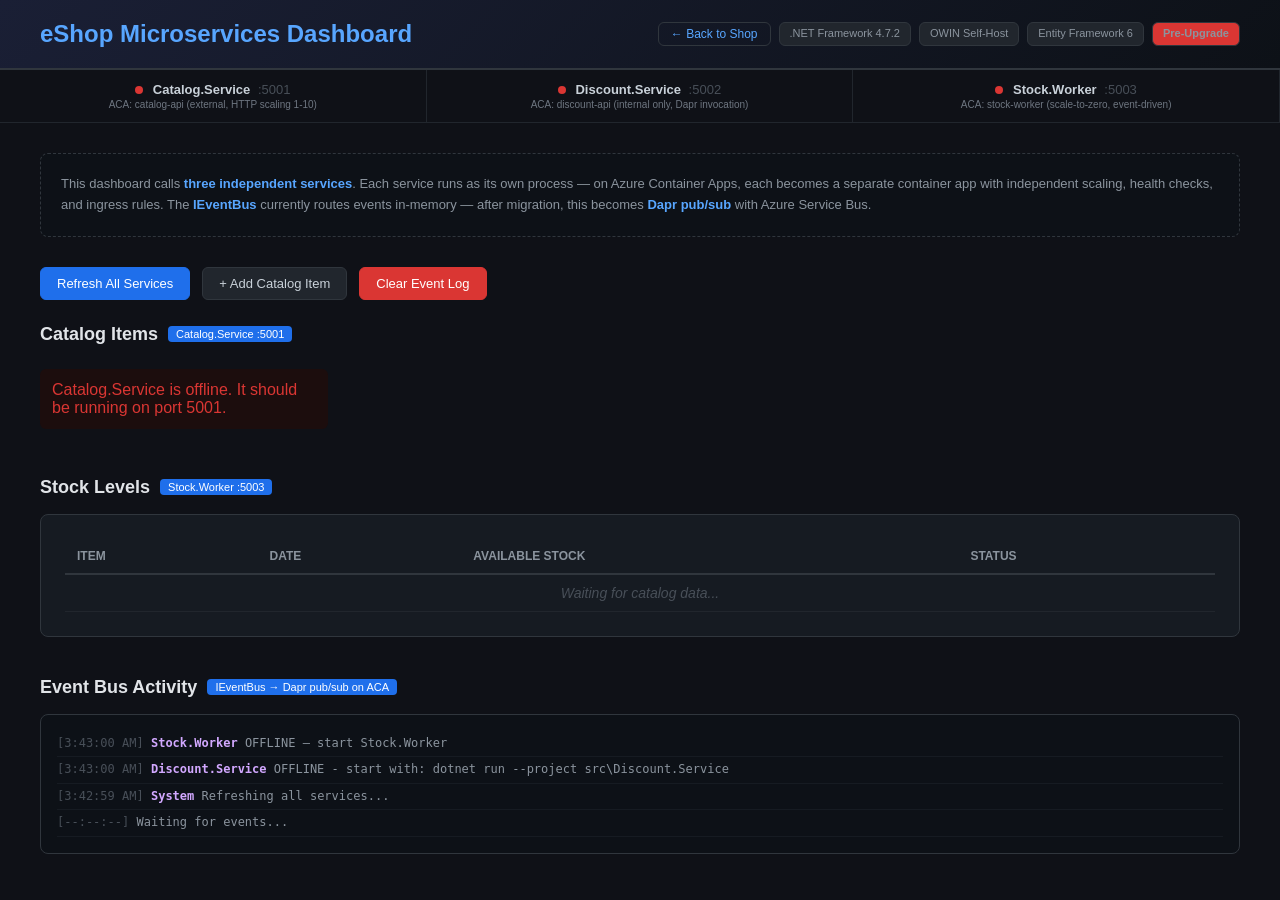
<file: eShopLegacyNTier/src/Catalog.Service/wwwroot/dashboard.html>
<!DOCTYPE html>
<html lang="en">
<head>
    <meta charset="utf-8" />
    <meta name="viewport" content="width=device-width, initial-scale=1.0" />
    <title>eShop - Microservices Dashboard</title>
    <style>
        * { margin: 0; padding: 0; box-sizing: border-box; }
        body { font-family: 'Segoe UI', Tahoma, Geneva, Verdana, sans-serif; background: #0f1117; color: #e1e4e8; }

        .header {
            background: linear-gradient(135deg, #1a1f35 0%, #0d1117 100%);
            border-bottom: 2px solid #30363d;
            padding: 20px 40px;
            display: flex; align-items: center; justify-content: space-between;
        }
        .header h1 { font-size: 24px; color: #58a6ff; }
        .header .badge {
            background: #da3633; color: white; padding: 4px 12px;
            border-radius: 12px; font-size: 12px; font-weight: 600;
        }
        .header .tech {
            display: flex; gap: 8px;
        }
        .header .tech span {
            background: #21262d; border: 1px solid #30363d;
            padding: 4px 10px; border-radius: 6px; font-size: 11px; color: #8b949e;
        }

        .services-bar {
            display: flex; gap: 0; border-bottom: 1px solid #21262d;
        }
        .service-indicator {
            flex: 1; padding: 12px 20px; text-align: center;
            border-right: 1px solid #21262d; font-size: 13px;
        }
        .service-indicator .dot {
            display: inline-block; width: 8px; height: 8px;
            border-radius: 50%; margin-right: 6px;
        }
        .service-indicator .dot.green { background: #3fb950; box-shadow: 0 0 6px #3fb950; }
        .service-indicator .dot.red { background: #da3633; }
        .service-indicator .name { font-weight: 600; color: #c9d1d9; }
        .service-indicator .port { color: #484f58; margin-left: 4px; }
        .service-indicator .aca-tag {
            display: block; font-size: 10px; color: #6e7681; margin-top: 2px;
        }

        .discount-banner {
            background: linear-gradient(90deg, #da3633 0%, #b62324 100%);
            padding: 12px 40px; text-align: center; font-size: 16px;
            font-weight: 600; display: none;
        }
        .discount-banner .source {
            font-size: 11px; font-weight: 400; opacity: 0.7; margin-left: 12px;
        }

        .main { padding: 30px 40px; }

        .section-title {
            font-size: 18px; font-weight: 600; margin-bottom: 16px;
            display: flex; align-items: center; gap: 10px;
        }
        .section-title .source-badge {
            font-size: 11px; background: #1f6feb; color: white;
            padding: 2px 8px; border-radius: 4px; font-weight: 500;
        }

        .catalog-grid {
            display: grid; grid-template-columns: repeat(auto-fill, minmax(280px, 1fr));
            gap: 16px; margin-bottom: 40px;
        }
        .catalog-card {
            background: #161b22; border: 1px solid #30363d; border-radius: 8px;
            padding: 20px; transition: border-color 0.2s;
        }
        .catalog-card:hover { border-color: #58a6ff; }
        .catalog-card .item-name { font-size: 16px; font-weight: 600; color: #c9d1d9; }
        .catalog-card .item-desc { font-size: 13px; color: #8b949e; margin: 6px 0; }
        .catalog-card .item-meta {
            display: flex; justify-content: space-between; align-items: center; margin-top: 12px;
        }
        .catalog-card .price { font-size: 20px; font-weight: 700; color: #3fb950; }
        .catalog-card .price.discounted { color: #f0883e; }
        .catalog-card .original-price {
            text-decoration: line-through; color: #484f58; font-size: 14px; margin-right: 8px;
        }
        .catalog-card .badges { display: flex; gap: 6px; }
        .catalog-card .badge {
            font-size: 11px; padding: 2px 8px; border-radius: 4px;
            background: #21262d; color: #8b949e; border: 1px solid #30363d;
        }

        .stock-section {
            background: #161b22; border: 1px solid #30363d; border-radius: 8px;
            padding: 24px; margin-bottom: 40px;
        }
        .stock-table { width: 100%; border-collapse: collapse; }
        .stock-table th {
            text-align: left; padding: 10px 12px; border-bottom: 2px solid #30363d;
            font-size: 12px; text-transform: uppercase; color: #8b949e;
        }
        .stock-table td { padding: 10px 12px; border-bottom: 1px solid #21262d; font-size: 14px; }
        .stock-low { color: #da3633; font-weight: 600; }
        .stock-ok { color: #3fb950; }

        .event-log {
            background: #0d1117; border: 1px solid #30363d; border-radius: 8px;
            padding: 16px; max-height: 200px; overflow-y: auto; font-family: 'Cascadia Code', monospace;
            font-size: 12px; line-height: 1.8;
        }
        .event-log .event {
            padding: 2px 0; border-bottom: 1px solid #161b22;
        }
        .event-log .timestamp { color: #484f58; }
        .event-log .event-type { color: #d2a8ff; font-weight: 600; }
        .event-log .event-data { color: #8b949e; }

        .actions-bar {
            display: flex; gap: 12px; margin-bottom: 24px; flex-wrap: wrap;
        }
        button {
            background: #21262d; border: 1px solid #30363d; color: #c9d1d9;
            padding: 8px 16px; border-radius: 6px; cursor: pointer;
            font-size: 13px; transition: all 0.2s;
        }
        button:hover { background: #30363d; border-color: #58a6ff; }
        button.primary { background: #1f6feb; border-color: #1f6feb; color: white; }
        button.primary:hover { background: #388bfd; }
        button.danger { background: #da3633; border-color: #da3633; color: white; }

        .loading { color: #484f58; font-style: italic; padding: 20px; text-align: center; }
        .error-msg { color: #da3633; padding: 12px; background: #1c0d0d; border-radius: 6px; margin: 8px 0; }

        .architecture-note {
            background: #0d1117; border: 1px dashed #30363d; border-radius: 8px;
            padding: 20px; margin-bottom: 30px; font-size: 13px; color: #8b949e; line-height: 1.6;
        }
        .architecture-note strong { color: #58a6ff; }
    </style>
</head>
<body>

<div class="header">
    <div>
        <h1>eShop Microservices Dashboard</h1>
    </div>
    <div class="tech">
        <a href="/shop.html" style="color:#58a6ff;text-decoration:none;border:1px solid #30363d;padding:4px 12px;border-radius:6px;font-size:12px;">← Back to Shop</a>
        <span>.NET Framework 4.7.2</span>
        <span>OWIN Self-Host</span>
        <span>Entity Framework 6</span>
        <span class="badge" style="background: #da3633;">Pre-Upgrade</span>
    </div>
</div>

<div class="services-bar">
    <div class="service-indicator" id="svc-catalog">
        <span class="dot red" id="dot-catalog"></span>
        <span class="name">Catalog.Service</span>
        <span class="port">:5001</span>
        <span class="aca-tag">ACA: catalog-api (external, HTTP scaling 1-10)</span>
    </div>
    <div class="service-indicator" id="svc-discount">
        <span class="dot red" id="dot-discount"></span>
        <span class="name">Discount.Service</span>
        <span class="port">:5002</span>
        <span class="aca-tag">ACA: discount-api (internal only, Dapr invocation)</span>
    </div>
    <div class="service-indicator" id="svc-worker">
        <span class="dot red" id="dot-worker"></span>
        <span class="name">Stock.Worker</span>
        <span class="port">:5003</span>
        <span class="aca-tag">ACA: stock-worker (scale-to-zero, event-driven)</span>
    </div>
</div>

<div class="discount-banner" id="discount-banner"></div>

<div class="main">
    <div class="architecture-note">
        This dashboard calls <strong>three independent services</strong>.
        Each service runs as its own process — on Azure Container Apps, each becomes a separate container app
        with independent scaling, health checks, and ingress rules.
        The <strong>IEventBus</strong> currently routes events in-memory — after migration, this becomes <strong>Dapr pub/sub</strong> with Azure Service Bus.
    </div>

    <div class="actions-bar">
        <button class="primary" onclick="refreshAll()">Refresh All Services</button>
        <button onclick="addSampleItem()">+ Add Catalog Item</button>
        <button class="danger" onclick="clearEvents()">Clear Event Log</button>
    </div>

    <!-- Catalog Section -->
    <div class="section-title">
        Catalog Items
        <span class="source-badge">Catalog.Service :5001</span>
    </div>
    <div class="catalog-grid" id="catalog-grid">
        <div class="loading">Loading catalog items...</div>
    </div>

    <!-- Stock Section -->
    <div class="section-title">
        Stock Levels
        <span class="source-badge">Stock.Worker :5003</span>
    </div>
    <div class="stock-section">
        <table class="stock-table">
            <thead><tr><th>Item</th><th>Date</th><th>Available Stock</th><th>Status</th></tr></thead>
            <tbody id="stock-body">
                <tr><td colspan="4" class="loading">Waiting for catalog data...</td></tr>
            </tbody>
        </table>
    </div>

    <!-- Event Log -->
    <div class="section-title">
        Event Bus Activity
        <span class="source-badge">IEventBus &rarr; Dapr pub/sub on ACA</span>
    </div>
    <div class="event-log" id="event-log">
        <div class="event">
            <span class="timestamp">[--:--:--]</span>
            <span class="event-data">Waiting for events...</span>
        </div>
    </div>
</div>

<script>
    const CATALOG_URL = 'http://localhost:5001';
    const DISCOUNT_URL = 'http://localhost:5002';
    const WORKER_URL = 'http://localhost:5003';

    let currentDiscount = null;
    let catalogItems = [];

    function logEvent(type, data) {
        const log = document.getElementById('event-log');
        const now = new Date().toLocaleTimeString();
        const div = document.createElement('div');
        div.className = 'event';
        div.innerHTML = '<span class="timestamp">[' + now + ']</span> ' +
            '<span class="event-type">' + type + '</span> ' +
            '<span class="event-data">' + data + '</span>';
        log.insertBefore(div, log.firstChild);
    }

    function clearEvents() {
        document.getElementById('event-log').innerHTML = '';
        logEvent('System', 'Event log cleared');
    }

    async function checkService(url, dotId) {
        try {
            const r = await fetch(url, { method: 'GET', mode: 'cors' });
            document.getElementById(dotId).className = 'dot green';
            return true;
        } catch (e) {
            document.getElementById(dotId).className = 'dot red';
            return false;
        }
    }

    async function loadDiscount() {
        const ok = await checkService(DISCOUNT_URL + '/api/discounts/active', 'dot-discount');
        if (!ok) {
            logEvent('Discount.Service', 'OFFLINE - start with: dotnet run --project src\\Discount.Service');
            return;
        }
        try {
            const r = await fetch(DISCOUNT_URL + '/api/discounts/active');
            if (r.status === 204 || r.status === 404) {
                document.getElementById('discount-banner').style.display = 'none';
                currentDiscount = null;
                logEvent('DiscountQuery', 'No active discount today');
                return;
            }
            currentDiscount = await r.json();
            const pct = Math.round(currentDiscount.size * 100);
            const banner = document.getElementById('discount-banner');
            banner.innerHTML = '&#127881; ' + pct + '% OFF — Sale ends ' +
                new Date(currentDiscount.end).toLocaleDateString() + '!' +
                '<span class="source">via Discount.Service :5002</span>';
            banner.style.display = 'block';
            logEvent('DiscountActivatedEvent', pct + '% discount active');
        } catch (e) {
            currentDiscount = null;
        }
    }

    async function loadCatalog() {
        const ok = await checkService(CATALOG_URL + '/api/catalog/brands', 'dot-catalog');
        if (!ok) {
            document.getElementById('catalog-grid').innerHTML =
                '<div class="error-msg">Catalog.Service is offline. It should be running on port 5001.</div>';
            return;
        }
        try {
            const r = await fetch(CATALOG_URL + '/api/catalog/items');
            catalogItems = await r.json();
            logEvent('CatalogQuery', 'Loaded ' + catalogItems.length + ' items from Catalog.Service');
            renderCatalog();
        } catch (e) {
            document.getElementById('catalog-grid').innerHTML =
                '<div class="error-msg">Error loading catalog: ' + e.message + '</div>';
        }
    }

    function renderCatalog() {
        const grid = document.getElementById('catalog-grid');
        if (catalogItems.length === 0) {
            grid.innerHTML = '<div class="loading">No catalog items found.</div>';
            return;
        }
        grid.innerHTML = catalogItems.map(function(item) {
            const hasDiscount = currentDiscount && currentDiscount.size > 0;
            const discountedPrice = hasDiscount ? (item.price * (1 - currentDiscount.size)).toFixed(2) : null;
            const brandName = item.catalogBrand ? item.catalogBrand.brand : 'Brand ' + item.catalogBrandId;
            const typeName = item.catalogType ? item.catalogType.type : 'Type ' + item.catalogTypeId;

            return '<div class="catalog-card">' +
                '<div class="item-name">' + escapeHtml(item.name) + '</div>' +
                '<div class="item-desc">' + escapeHtml(item.description || '') + '</div>' +
                '<div class="item-meta">' +
                    '<div>' +
                        (hasDiscount ?
                            '<span class="original-price">$' + item.price.toFixed(2) + '</span>' +
                            '<span class="price discounted">$' + discountedPrice + '</span>'
                            : '<span class="price">$' + item.price.toFixed(2) + '</span>') +
                    '</div>' +
                    '<div class="badges">' +
                        '<span class="badge">' + escapeHtml(brandName) + '</span>' +
                        '<span class="badge">' + escapeHtml(typeName) + '</span>' +
                    '</div>' +
                '</div>' +
            '</div>';
        }).join('');
    }

    let stockData = {};

    async function loadStock() {
        try {
            var r = await fetch(WORKER_URL + '/api/stock');
            var stocks = await r.json();
            stockData = {};
            stocks.forEach(function(s) { stockData[s.catalogItemId] = s; });
            logEvent('StockQuery', 'Loaded ' + stocks.length + ' stock entries from Stock.Worker');
        } catch(e) {
            logEvent('Stock.Worker', 'Could not fetch stock data: ' + e.message);
        }
        renderStock();
    }

    function renderStock() {
        const body = document.getElementById('stock-body');
        if (catalogItems.length === 0) {
            body.innerHTML = '<tr><td colspan="4" class="loading">Waiting for catalog data...</td></tr>';
            return;
        }
        body.innerHTML = catalogItems.map(function(item) {
            var entry = stockData[item.id];
            var stock = entry ? entry.availableStock : 0;
            var date = entry ? new Date(entry.date).toLocaleDateString() : '\u2014';
            var statusClass = stock < 10 ? 'stock-low' : 'stock-ok';
            var statusText = stock < 10 ? 'LOW STOCK' : 'In Stock';
            return '<tr>' +
                '<td>' + escapeHtml(item.name) + '</td>' +
                '<td>' + date + '</td>' +
                '<td class="' + statusClass + '">' + stock + ' units</td>' +
                '<td class="' + statusClass + '">' + statusText + '</td>' +
            '</tr>';
        }).join('');
    }

    async function addSampleItem() {
        const names = ['Azure Backpack', 'VS Code Sticker Pack', '.NET Cap', 'GitHub Hoodie', 'TypeScript Mug'];
        const name = names[Math.floor(Math.random() * names.length)];
        const item = {
            name: name,
            description: 'Demo item added from dashboard',
            price: (Math.random() * 20 + 5).toFixed(2),
            pictureFileName: 'placeholder.png',
            catalogBrandId: Math.floor(Math.random() * 5) + 1,
            catalogTypeId: Math.floor(Math.random() * 4) + 1
        };
        try {
            const r = await fetch(CATALOG_URL + '/api/catalog/items', {
                method: 'POST',
                headers: { 'Content-Type': 'application/json' },
                body: JSON.stringify(item)
            });
            if (r.ok) {
                logEvent('CatalogItemCreatedEvent', '"' + name + '" created — Stock.Worker will react!');
                logEvent('EventBus.Publish', 'CatalogItemCreatedEvent { ItemId: ?, Name: "' + name + '" }');
                await loadCatalog();
            } else {
                logEvent('Error', 'Failed to create item: HTTP ' + r.status);
            }
        } catch (e) {
            logEvent('Error', 'Catalog.Service unreachable: ' + e.message);
        }
    }

    function refreshAll() {
        logEvent('System', 'Refreshing all services...');
        loadDiscount().then(loadCatalog);
        checkService(WORKER_URL + '/health', 'dot-worker').then(function(ok) {
            logEvent('Stock.Worker', ok ? 'Health check OK — listening for events' : 'OFFLINE — start Stock.Worker');            if (ok) loadStock();        });
    }

    function escapeHtml(str) {
        var div = document.createElement('div');
        div.textContent = str;
        return div.innerHTML;
    }

    // Initial load
    refreshAll();
    // Auto-refresh every 15 seconds
    setInterval(refreshAll, 15000);
</script>

</body>
</html>
</file>
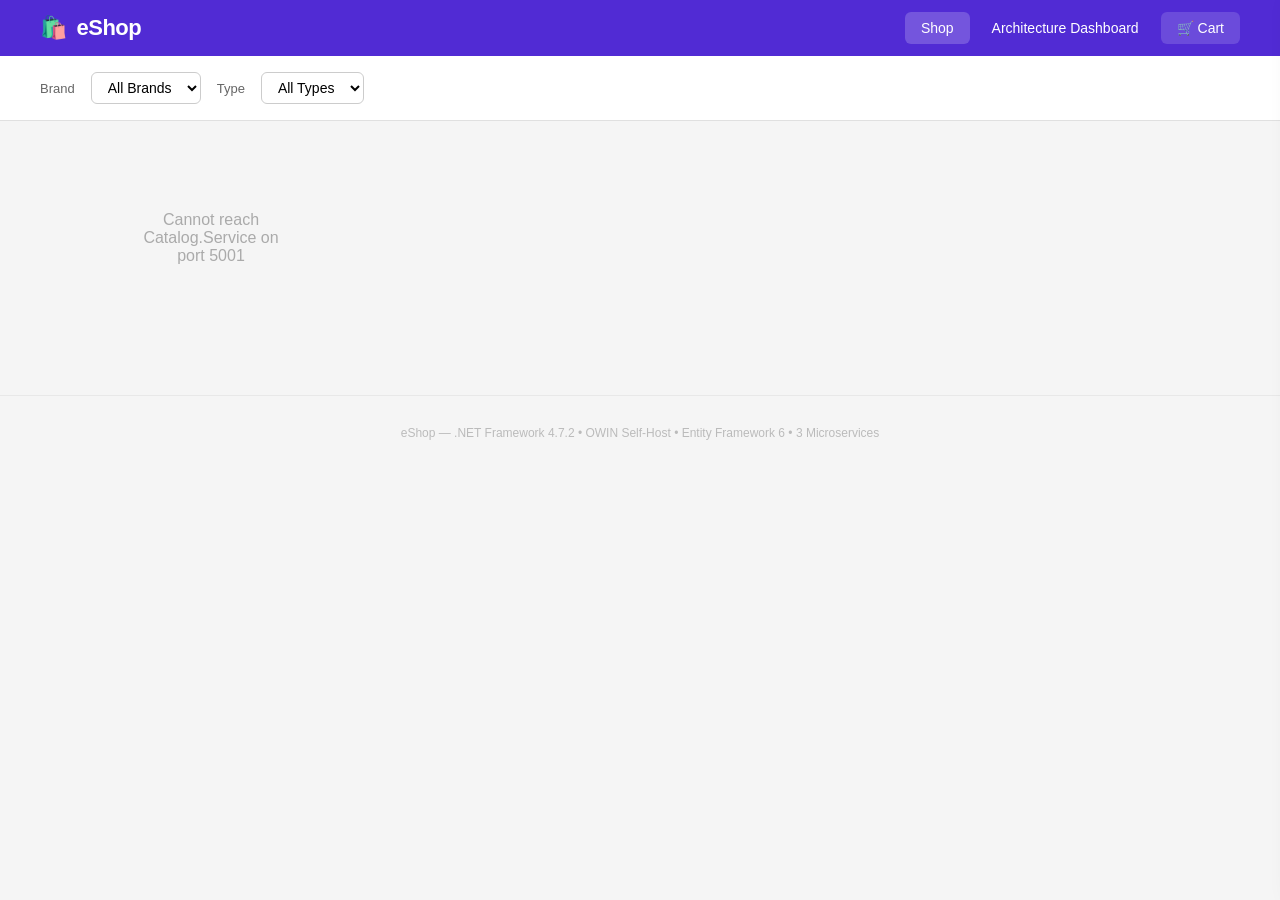
<file: eShopLegacyNTier/src/Catalog.Service/wwwroot/shop.html>
<!DOCTYPE html>
<html lang="en">
<head>
    <meta charset="utf-8" />
    <meta name="viewport" content="width=device-width, initial-scale=1.0" />
    <title>eShop - Catalog</title>
    <style>
        * { margin: 0; padding: 0; box-sizing: border-box; }
        body { font-family: 'Segoe UI', Tahoma, Geneva, Verdana, sans-serif; background: #f5f5f5; color: #222; }

        .topbar {
            background: #512bd4; color: white;
            padding: 0 40px; height: 56px;
            display: flex; align-items: center; justify-content: space-between;
        }
        .topbar .logo {
            font-size: 22px; font-weight: 700; letter-spacing: -0.5px;
            display: flex; align-items: center; gap: 10px;
        }
        .topbar .logo img { height: 28px; }
        .topbar nav { display: flex; gap: 6px; }
        .topbar nav a {
            color: white; text-decoration: none; padding: 8px 16px;
            border-radius: 6px; font-size: 14px; font-weight: 500;
            transition: background 0.2s;
        }
        .topbar nav a:hover { background: rgba(255,255,255,0.15); }
        .topbar nav a.active { background: rgba(255,255,255,0.2); }

        .discount-strip {
            background: linear-gradient(90deg, #e53935, #d32f2f);
            color: white; text-align: center; padding: 10px;
            font-weight: 600; font-size: 15px; display: none;
        }

        .filters {
            background: white; border-bottom: 1px solid #e0e0e0;
            padding: 16px 40px; display: flex; gap: 16px; align-items: center;
        }
        .filters label { font-size: 13px; color: #666; font-weight: 500; }
        .filters select {
            padding: 6px 12px; border: 1px solid #ccc; border-radius: 6px;
            font-size: 14px; background: white;
        }
        .filters .result-count { margin-left: auto; color: #888; font-size: 13px; }

        .container { max-width: 1200px; margin: 0 auto; padding: 30px 40px; }

        .product-grid {
            display: grid; grid-template-columns: repeat(auto-fill, minmax(260px, 1fr));
            gap: 24px;
        }

        .product-card {
            background: white; border-radius: 12px; overflow: hidden;
            box-shadow: 0 1px 3px rgba(0,0,0,0.08); transition: box-shadow 0.2s, transform 0.2s;
        }
        .product-card:hover { box-shadow: 0 4px 16px rgba(0,0,0,0.12); transform: translateY(-2px); }

        .product-img {
            height: 180px; background: #f0eef6;
            display: flex; align-items: center; justify-content: center;
            font-size: 48px; color: #512bd4; position: relative;
        }
        .product-img .sale-tag {
            position: absolute; top: 12px; right: 12px;
            background: #e53935; color: white; font-size: 12px;
            padding: 3px 10px; border-radius: 4px; font-weight: 600;
        }

        .product-info { padding: 16px; }
        .product-info .brand { font-size: 11px; text-transform: uppercase; color: #888; letter-spacing: 0.5px; margin-bottom: 4px; }
        .product-info .name { font-size: 16px; font-weight: 600; color: #333; margin-bottom: 6px; }
        .product-info .desc { font-size: 13px; color: #999; margin-bottom: 12px; line-height: 1.4; }

        .product-footer {
            display: flex; align-items: center; justify-content: space-between;
            padding: 0 16px 16px;
        }
        .product-footer .price { font-size: 22px; font-weight: 700; color: #222; }
        .product-footer .original {
            text-decoration: line-through; color: #aaa; font-size: 14px;
            margin-right: 6px; font-weight: 400;
        }
        .product-footer .discounted { color: #e53935; }

        .product-footer .add-btn {
            background: #512bd4; color: white; border: none;
            padding: 8px 20px; border-radius: 8px; cursor: pointer;
            font-size: 13px; font-weight: 600; transition: background 0.2s;
        }
        .product-footer .add-btn:hover { background: #6d3fe8; }

        .type-badge {
            display: inline-block; font-size: 11px; background: #ede7f6; color: #512bd4;
            padding: 2px 8px; border-radius: 4px; font-weight: 500;
        }

        .toast {
            position: fixed; bottom: 24px; right: 24px;
            background: #333; color: white; padding: 14px 24px;
            border-radius: 10px; font-size: 14px; box-shadow: 0 4px 12px rgba(0,0,0,0.2);
            opacity: 0; transform: translateY(20px);
            transition: opacity 0.3s, transform 0.3s;
            z-index: 100;
        }
        .toast.show { opacity: 1; transform: translateY(0); }

        .empty-state { text-align: center; padding: 60px; color: #aaa; font-size: 16px; }

        .footer {
            text-align: center; padding: 30px; color: #bbb; font-size: 12px;
            border-top: 1px solid #e8e8e8; margin-top: 40px;
        }

        /* Product type icons */
        .icon-mug::before { content: "☕"; }
        .icon-tshirt::before { content: "👕"; }
        .icon-sheet::before { content: "📄"; }
        .icon-usb::before { content: "💾"; }
        .icon-default::before { content: "📦"; }

        /* Cart badge */
        .cart-btn {
            position: relative; cursor: pointer; background: rgba(255,255,255,0.15);
            border: none; color: white; padding: 8px 16px; border-radius: 6px;
            font-size: 14px; font-weight: 500; transition: background 0.2s;
        }
        .cart-btn:hover { background: rgba(255,255,255,0.25); }
        .cart-badge {
            position: absolute; top: -6px; right: -6px;
            background: #e53935; color: white; font-size: 11px; font-weight: 700;
            width: 20px; height: 20px; border-radius: 50%;
            display: flex; align-items: center; justify-content: center;
        }
        .cart-badge.hidden { display: none; }

        /* Cart overlay & panel */
        .cart-overlay {
            position: fixed; inset: 0; background: rgba(0,0,0,0.4);
            z-index: 200; opacity: 0; pointer-events: none; transition: opacity 0.3s;
        }
        .cart-overlay.open { opacity: 1; pointer-events: auto; }

        .cart-panel {
            position: fixed; top: 0; right: -420px; width: 400px; height: 100%;
            background: white; box-shadow: -4px 0 24px rgba(0,0,0,0.15);
            z-index: 201; transition: right 0.3s; display: flex; flex-direction: column;
        }
        .cart-panel.open { right: 0; }

        .cart-header {
            display: flex; align-items: center; justify-content: space-between;
            padding: 20px 24px; border-bottom: 1px solid #e8e8e8;
        }
        .cart-header h2 { font-size: 20px; font-weight: 700; color: #333; margin: 0; }
        .cart-close {
            background: none; border: none; font-size: 24px; cursor: pointer;
            color: #999; padding: 0; line-height: 1;
        }
        .cart-close:hover { color: #333; }

        .cart-items {
            flex: 1; overflow-y: auto; padding: 16px 24px;
        }
        .cart-item {
            display: flex; align-items: center; gap: 14px;
            padding: 14px 0; border-bottom: 1px solid #f0f0f0;
        }
        .cart-item-emoji { font-size: 32px; }
        .cart-item-info { flex: 1; }
        .cart-item-info .ci-name { font-size: 14px; font-weight: 600; color: #333; }
        .cart-item-info .ci-price { font-size: 13px; color: #888; margin-top: 2px; }
        .cart-item-qty {
            display: flex; align-items: center; gap: 8px;
        }
        .cart-item-qty button {
            width: 28px; height: 28px; border-radius: 6px;
            border: 1px solid #ddd; background: #f5f5f5; cursor: pointer;
            font-size: 16px; display: flex; align-items: center; justify-content: center;
            color: #333; padding: 0;
        }
        .cart-item-qty button:hover { background: #e8e8e8; }
        .cart-item-qty span { font-size: 14px; font-weight: 600; min-width: 20px; text-align: center; }
        .cart-item-total { font-size: 14px; font-weight: 700; color: #222; min-width: 60px; text-align: right; }

        .cart-empty { text-align: center; padding: 40px 0; color: #bbb; font-size: 15px; }

        .cart-footer {
            padding: 20px 24px; border-top: 1px solid #e8e8e8;
        }
        .cart-total-row {
            display: flex; justify-content: space-between; font-size: 18px;
            font-weight: 700; color: #222; margin-bottom: 16px;
        }
        .cart-checkout {
            width: 100%; padding: 14px; border: none; border-radius: 10px;
            background: #512bd4; color: white; font-size: 16px; font-weight: 700;
            cursor: pointer; transition: background 0.2s;
        }
        .cart-checkout:hover { background: #6d3fe8; }
        .cart-checkout:disabled { background: #ccc; cursor: default; }
    </style>
</head>
<body>

<div class="topbar">
    <div class="logo">
        <span>🛍️</span>
        <span>eShop</span>
    </div>
    <nav>
        <a href="/shop.html" class="active">Shop</a>
        <a href="/dashboard.html">Architecture Dashboard</a>
        <button class="cart-btn" onclick="toggleCart()">
            🛒 Cart
            <span class="cart-badge hidden" id="cart-badge">0</span>
        </button>
    </nav>
</div>

<div class="discount-strip" id="discount-strip"></div>

<div class="filters">
    <label>Brand</label>
    <select id="brand-filter" onchange="applyFilters()">
        <option value="0">All Brands</option>
    </select>
    <label>Type</label>
    <select id="type-filter" onchange="applyFilters()">
        <option value="0">All Types</option>
    </select>
    <span class="result-count" id="result-count"></span>
</div>

<div class="container">
    <div class="product-grid" id="product-grid">
        <div class="empty-state">Loading catalog...</div>
    </div>
</div>

<div class="footer">
    eShop &mdash; .NET Framework 4.7.2 &bull; OWIN Self-Host &bull; Entity Framework 6 &bull; 3 Microservices
</div>

<div class="cart-overlay" id="cart-overlay" onclick="toggleCart()"></div>
<div class="cart-panel" id="cart-panel">
    <div class="cart-header">
        <h2>Your Cart</h2>
        <button class="cart-close" onclick="toggleCart()">&times;</button>
    </div>
    <div class="cart-items" id="cart-items">
        <div class="cart-empty">Your cart is empty</div>
    </div>
    <div class="cart-footer">
        <div class="cart-total-row">
            <span>Total</span>
            <span id="cart-total">$0.00</span>
        </div>
        <button class="cart-checkout" id="cart-checkout-btn" disabled onclick="checkout()">Checkout</button>
    </div>
</div>

<div class="toast" id="toast"></div>

<script>
    const CATALOG = 'http://localhost:5001';
    const DISCOUNT = 'http://localhost:5002';
    const STOCK = 'http://localhost:5003';

    let items = [];
    let brands = [];
    let types = [];
    let discount = null;

    const TYPE_ICONS = { 1: 'icon-mug', 2: 'icon-tshirt', 3: 'icon-sheet', 4: 'icon-usb' };
    const TYPE_EMOJIS = { 1: '☕', 2: '👕', 3: '📄', 4: '💾' };

    function showToast(msg) {
        const t = document.getElementById('toast');
        t.textContent = msg;
        t.classList.add('show');
        setTimeout(function() { t.classList.remove('show'); }, 2500);
    }

    function escapeHtml(s) {
        var d = document.createElement('div');
        d.textContent = s;
        return d.innerHTML;
    }

    async function loadBrands() {
        try {
            const r = await fetch(CATALOG + '/api/catalog/brands');
            brands = await r.json();
            const sel = document.getElementById('brand-filter');
            brands.forEach(function(b) {
                var opt = document.createElement('option');
                opt.value = b.id;
                opt.textContent = b.brand;
                sel.appendChild(opt);
            });
        } catch(e) {}
    }

    async function loadTypes() {
        try {
            const r = await fetch(CATALOG + '/api/catalog/types');
            types = await r.json();
            var sel = document.getElementById('type-filter');
            types.forEach(function(t) {
                var opt = document.createElement('option');
                opt.value = t.id;
                opt.textContent = t.type;
                sel.appendChild(opt);
            });
        } catch(e) {}
    }

    async function loadDiscount() {
        try {
            const r = await fetch(DISCOUNT + '/api/discounts/active');
            if (r.ok && r.status !== 204) {
                discount = await r.json();
                var pct = Math.round(discount.size * 100);
                var strip = document.getElementById('discount-strip');
                strip.innerHTML = '🔥 ' + pct + '% OFF everything — Sale ends ' +
                    new Date(discount.end).toLocaleDateString() + '!';
                strip.style.display = 'block';
            }
        } catch(e) {
            // Discount service offline — no banner
        }
    }

    async function loadItems(brandId, typeId) {
        try {
            var url = CATALOG + '/api/catalog/items?brandId=' + (brandId || 0) + '&typeId=' + (typeId || 0);
            const r = await fetch(url);
            items = await r.json();
            renderItems();
        } catch(e) {
            document.getElementById('product-grid').innerHTML =
                '<div class="empty-state">Cannot reach Catalog.Service on port 5001</div>';
        }
    }

    function renderItems() {
        var grid = document.getElementById('product-grid');
        document.getElementById('result-count').textContent = items.length + ' items';

        if (items.length === 0) {
            grid.innerHTML = '<div class="empty-state">No items match your filters</div>';
            return;
        }

        grid.innerHTML = items.map(function(item) {
            var brandName = item.catalogBrand ? item.catalogBrand.brand : '';
            var typeName = item.catalogType ? item.catalogType.type : '';
            var emoji = TYPE_EMOJIS[item.catalogTypeId] || '📦';
            var hasDiscount = discount && discount.size > 0;
            var salePrice = hasDiscount ? (item.price * (1 - discount.size)).toFixed(2) : null;
            var salePct = hasDiscount ? Math.round(discount.size * 100) : 0;

            return '<div class="product-card">' +
                '<div class="product-img">' +
                    '<span style="font-size:64px">' + emoji + '</span>' +
                    (hasDiscount ? '<span class="sale-tag">-' + salePct + '%</span>' : '') +
                '</div>' +
                '<div class="product-info">' +
                    '<div class="brand">' + escapeHtml(brandName) + '</div>' +
                    '<div class="name">' + escapeHtml(item.name) + '</div>' +
                    '<div class="desc">' + escapeHtml(item.description || '') + '</div>' +
                    '<span class="type-badge">' + escapeHtml(typeName) + '</span>' +
                '</div>' +
                '<div class="product-footer">' +
                    '<div>' +
                        (hasDiscount
                            ? '<span class="original">$' + item.price.toFixed(2) + '</span>' +
                              '<span class="price discounted">$' + salePrice + '</span>'
                            : '<span class="price">$' + item.price.toFixed(2) + '</span>') +
                    '</div>' +
                    '<button class="add-btn" onclick="addToCart(' + item.id + ')">Add to Cart</button>' +
                '</div>' +
            '</div>';
        }).join('');
    }

    // ---- Cart ----
    let cart = []; // { id, name, price, typeId, qty }

    function toggleCart() {
        document.getElementById('cart-overlay').classList.toggle('open');
        document.getElementById('cart-panel').classList.toggle('open');
    }

    function addToCart(itemId) {
        var item = items.find(function(i) { return i.id === itemId; });
        if (!item) return;
        var hasDisc = discount && discount.size > 0;
        var unitPrice = hasDisc ? +(item.price * (1 - discount.size)).toFixed(2) : item.price;

        var existing = cart.find(function(c) { return c.id === itemId; });
        if (existing) {
            existing.qty++;
        } else {
            cart.push({ id: itemId, name: item.name, price: unitPrice, typeId: item.catalogTypeId, qty: 1 });
        }
        renderCart();
        showToast('Added "' + item.name + '" to cart');
    }

    function changeQty(itemId, delta) {
        var entry = cart.find(function(c) { return c.id === itemId; });
        if (!entry) return;
        entry.qty += delta;
        if (entry.qty <= 0) {
            cart = cart.filter(function(c) { return c.id !== itemId; });
        }
        renderCart();
    }

    function renderCart() {
        var container = document.getElementById('cart-items');
        var badge = document.getElementById('cart-badge');
        var totalEl = document.getElementById('cart-total');
        var checkBtn = document.getElementById('cart-checkout-btn');
        var totalQty = cart.reduce(function(s, c) { return s + c.qty; }, 0);
        var totalPrice = cart.reduce(function(s, c) { return s + c.price * c.qty; }, 0);

        if (totalQty > 0) {
            badge.textContent = totalQty;
            badge.classList.remove('hidden');
        } else {
            badge.classList.add('hidden');
        }
        totalEl.textContent = '$' + totalPrice.toFixed(2);
        checkBtn.disabled = cart.length === 0;

        if (cart.length === 0) {
            container.innerHTML = '<div class="cart-empty">Your cart is empty</div>';
            return;
        }

        container.innerHTML = cart.map(function(c) {
            var emoji = TYPE_EMOJIS[c.typeId] || '📦';
            return '<div class="cart-item">' +
                '<span class="cart-item-emoji">' + emoji + '</span>' +
                '<div class="cart-item-info">' +
                    '<div class="ci-name">' + escapeHtml(c.name) + '</div>' +
                    '<div class="ci-price">$' + c.price.toFixed(2) + ' each</div>' +
                '</div>' +
                '<div class="cart-item-qty">' +
                    '<button onclick="changeQty(' + c.id + ', -1)">−</button>' +
                    '<span>' + c.qty + '</span>' +
                    '<button onclick="changeQty(' + c.id + ', 1)">+</button>' +
                '</div>' +
                '<div class="cart-item-total">$' + (c.price * c.qty).toFixed(2) + '</div>' +
            '</div>';
        }).join('');
    }

    async function checkout() {
        var totalQty = cart.reduce(function(s, c) { return s + c.qty; }, 0);
        // Decrement stock for each cart item
        var promises = cart.map(function(c) {
            return fetch(STOCK + '/api/stock/' + c.id + '/decrement', {
                method: 'POST',
                headers: { 'Content-Type': 'application/json' },
                body: JSON.stringify({ quantity: c.qty })
            }).catch(function() {});
        });
        await Promise.all(promises);
        showToast('Order placed! ' + totalQty + ' items — thank you!');
        cart = [];
        renderCart();
        toggleCart();
    }

    function applyFilters() {
        var b = document.getElementById('brand-filter').value;
        var t = document.getElementById('type-filter').value;
        loadItems(b, t);
    }

    // Boot
    async function init() {
        await Promise.all([loadBrands(), loadTypes(), loadDiscount()]);
        await loadItems(0, 0);
    }
    init();
</script>

</body>
</html>
</file>
